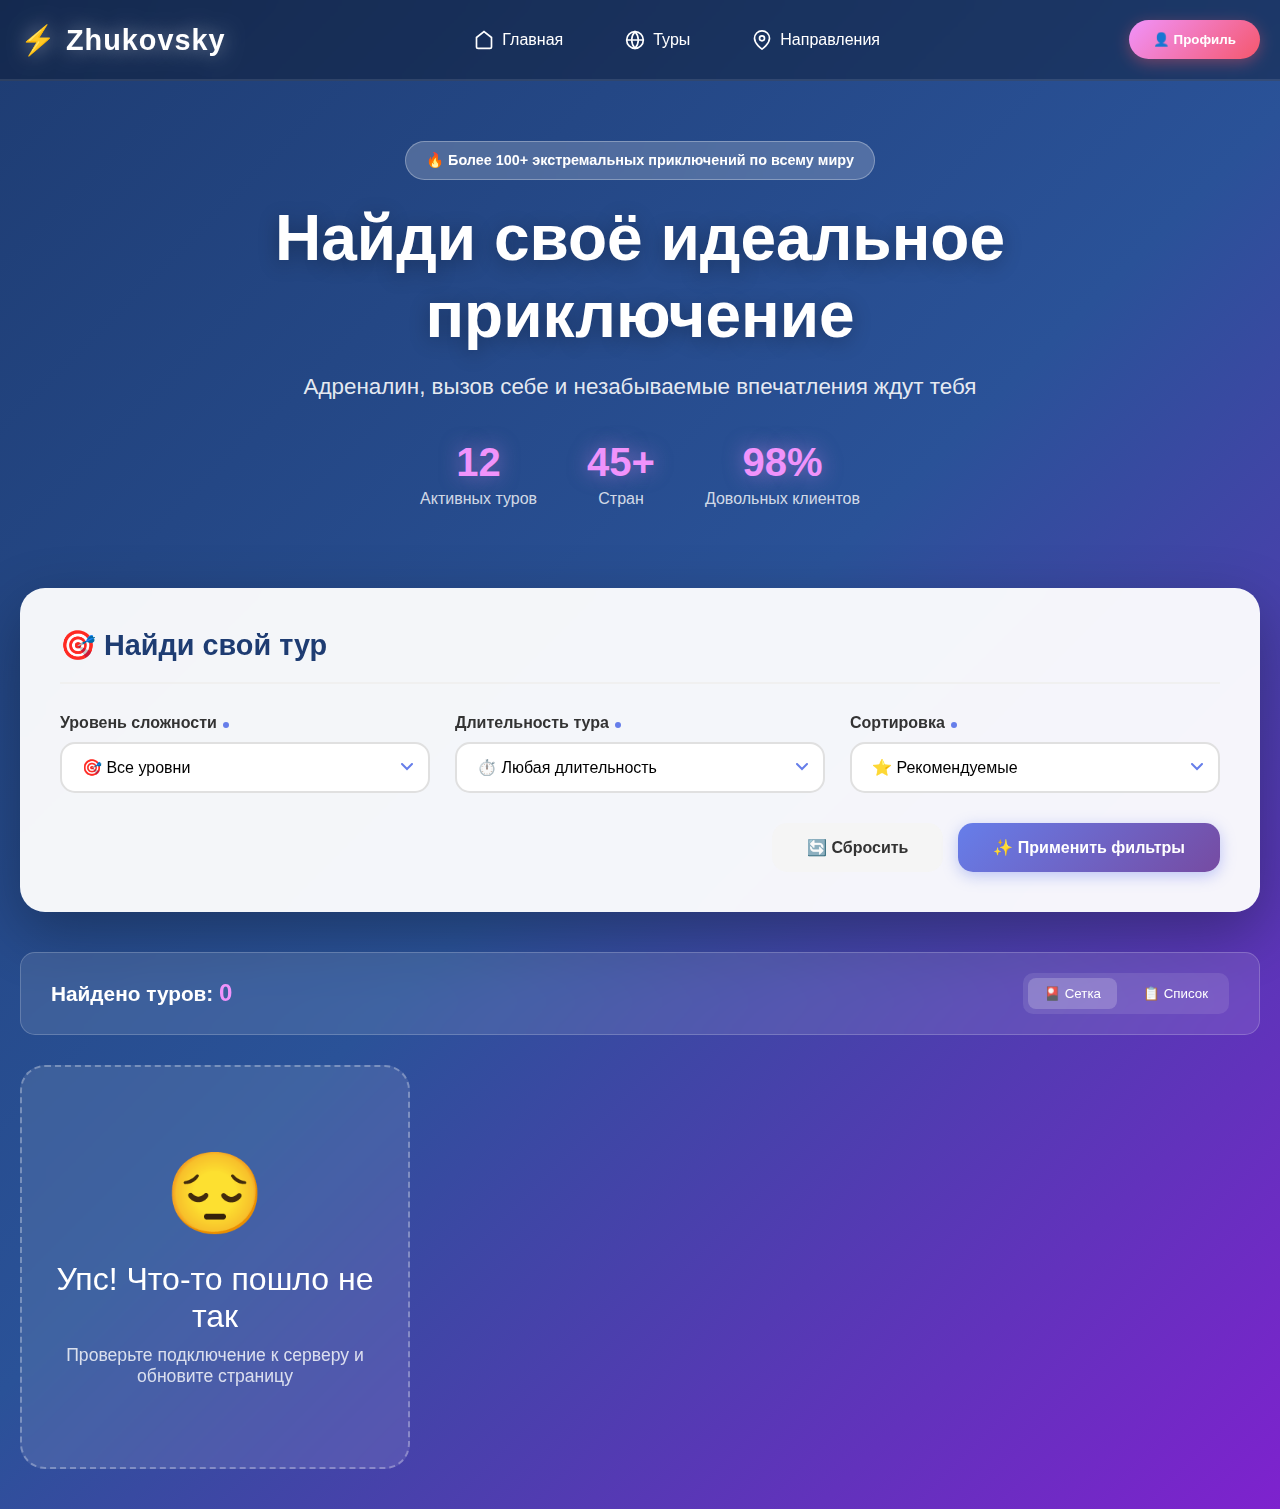
<file: app/frontend/tours.html>
<!DOCTYPE html>
<html lang="ru">
<head>
    <meta charset="UTF-8">
    <meta name="viewport" content="width=device-width, initial-scale=1.0">
    <title>Экстремальные туры - Zhukovsky Adventures</title>
    <style>
        * {
            margin: 0;
            padding: 0;
            box-sizing: border-box;
        }

        body {
            font-family: 'Segoe UI', Tahoma, Geneva, Verdana, sans-serif;
            background: linear-gradient(135deg, #1e3c72 0%, #2a5298 50%, #7e22ce 100%);
            min-height: 100vh;
        }

        /* ============ HEADER (ATTENTION - AIDA) ============ */
        .main-header {
            background: rgba(0, 0, 0, 0.3);
            backdrop-filter: blur(10px);
            padding: 20px 0;
            position: sticky;
            top: 0;
            z-index: 1000;
            border-bottom: 2px solid rgba(255, 255, 255, 0.1);
        }

        .header-container {
            max-width: 1400px;
            margin: 0 auto;
            padding: 0 20px;
            display: flex;
            justify-content: space-between;
            align-items: center;
        }

        .logo {
            font-size: 1.8rem;
            font-weight: 800;
            color: white;
            text-shadow: 0 0 20px rgba(255, 255, 255, 0.5);
            letter-spacing: 1px;
        }

        .header-nav {
            display: flex;
            gap: 30px;
        }

        .nav-link {
            color: white;
            text-decoration: none;
            font-weight: 500;
            transition: all 0.3s ease;
            display: flex;
            align-items: center;
            gap: 8px;
            padding: 8px 16px;
            border-radius: 8px;
        }

        .nav-link:hover {
            background: rgba(255, 255, 255, 0.1);
            transform: translateY(-2px);
        }

        .profile-btn {
            background: linear-gradient(135deg, #f093fb 0%, #f5576c 100%);
            color: white;
            border: none;
            padding: 12px 24px;
            border-radius: 25px;
            font-weight: 600;
            cursor: pointer;
            transition: all 0.3s ease;
            box-shadow: 0 4px 15px rgba(245, 87, 108, 0.4);
        }

        .profile-btn:hover {
            transform: translateY(-3px);
            box-shadow: 0 6px 20px rgba(245, 87, 108, 0.6);
        }

        /* ============ HERO SECTION (ATTENTION + INTEREST - AIDA) ============ */
        .hero-section {
            max-width: 1400px;
            margin: 0 auto;
            padding: 60px 20px 40px;
            text-align: center;
        }

        .hero-badge {
            display: inline-block;
            background: rgba(255, 255, 255, 0.2);
            backdrop-filter: blur(10px);
            padding: 10px 20px;
            border-radius: 30px;
            color: white;
            font-size: 0.9rem;
            font-weight: 600;
            margin-bottom: 20px;
            border: 1px solid rgba(255, 255, 255, 0.3);
        }

        .hero-title {
            font-size: 4rem;
            color: white;
            margin-bottom: 20px;
            text-shadow: 0 4px 20px rgba(0, 0, 0, 0.3);
            line-height: 1.2;
            animation: fadeInUp 0.8s ease;
        }

        .hero-subtitle {
            font-size: 1.4rem;
            color: rgba(255, 255, 255, 0.9);
            margin-bottom: 30px;
            animation: fadeInUp 0.8s ease 0.2s backwards;
        }

        .hero-stats {
            display: flex;
            justify-content: center;
            gap: 50px;
            margin-top: 40px;
            animation: fadeInUp 0.8s ease 0.4s backwards;
        }

        .stat-item {
            text-align: center;
        }

        .stat-number {
            font-size: 2.5rem;
            font-weight: 800;
            color: #f093fb;
            text-shadow: 0 0 20px rgba(240, 147, 251, 0.5);
        }

        .stat-label {
            color: rgba(255, 255, 255, 0.8);
            font-size: 1rem;
            margin-top: 5px;
        }

        /* ============ FILTERS (SMART - Specific) ============ */
        .filters-container {
            max-width: 1400px;
            margin: 40px auto;
            padding: 0 20px;
        }

        .filters-card {
            background: rgba(255, 255, 255, 0.95);
            backdrop-filter: blur(10px);
            border-radius: 25px;
            padding: 40px;
            box-shadow: 0 20px 60px rgba(0, 0, 0, 0.3);
            animation: slideInUp 0.6s ease;
        }

        .filters-header {
            display: flex;
            justify-content: space-between;
            align-items: center;
            margin-bottom: 30px;
            padding-bottom: 20px;
            border-bottom: 2px solid #f0f0f0;
        }

        .filters-title {
            font-size: 1.8rem;
            color: #1e3c72;
            font-weight: 700;
            display: flex;
            align-items: center;
            gap: 12px;
        }

        .active-filters-count {
            background: linear-gradient(135deg, #667eea 0%, #764ba2 100%);
            color: white;
            padding: 5px 15px;
            border-radius: 20px;
            font-size: 0.9rem;
            font-weight: 600;
        }

        .filters-grid {
            display: grid;
            grid-template-columns: repeat(auto-fit, minmax(280px, 1fr));
            gap: 25px;
            margin-bottom: 30px;
        }

        .filter-item {
            position: relative;
        }

        .filter-label {
            display: block;
            font-weight: 600;
            color: #333;
            margin-bottom: 10px;
            font-size: 1rem;
        }

        .filter-label::after {
            content: '';
            display: inline-block;
            width: 6px;
            height: 6px;
            background: #667eea;
            border-radius: 50%;
            margin-left: 6px;
        }

        .filter-select {
            width: 100%;
            padding: 15px 20px;
            border: 2px solid #e0e0e0;
            border-radius: 15px;
            font-size: 1rem;
            background: white;
            cursor: pointer;
            transition: all 0.3s ease;
            appearance: none;
            background-image: url("data:image/svg+xml,%3Csvg width='12' height='8' viewBox='0 0 12 8' fill='none' xmlns='http://www.w3.org/2000/svg'%3E%3Cpath d='M1 1L6 6L11 1' stroke='%23667eea' stroke-width='2' stroke-linecap='round'/%3E%3C/svg%3E");
            background-repeat: no-repeat;
            background-position: right 15px center;
            padding-right: 45px;
        }

        .filter-select:hover {
            border-color: #667eea;
            box-shadow: 0 4px 12px rgba(102, 126, 234, 0.15);
        }

        .filter-select:focus {
            outline: none;
            border-color: #667eea;
            box-shadow: 0 0 0 4px rgba(102, 126, 234, 0.1);
        }

        .filter-actions {
            display: flex;
            gap: 15px;
            justify-content: flex-end;
        }

        .btn {
            padding: 15px 35px;
            border: none;
            border-radius: 15px;
            font-size: 1rem;
            font-weight: 600;
            cursor: pointer;
            transition: all 0.3s ease;
            display: flex;
            align-items: center;
            gap: 8px;
        }

        .btn-primary {
            background: linear-gradient(135deg, #667eea 0%, #764ba2 100%);
            color: white;
            box-shadow: 0 4px 15px rgba(102, 126, 234, 0.4);
        }

        .btn-primary:hover {
            transform: translateY(-3px);
            box-shadow: 0 8px 25px rgba(102, 126, 234, 0.5);
        }

        .btn-secondary {
            background: #f5f5f5;
            color: #333;
        }

        .btn-secondary:hover {
            background: #e0e0e0;
            transform: translateY(-2px);
        }

        /* ============ RESULTS (DESIRE - AIDA) ============ */
        .results-section {
            max-width: 1400px;
            margin: 40px auto;
            padding: 0 20px;
        }

        .results-header {
            display: flex;
            justify-content: space-between;
            align-items: center;
            margin-bottom: 30px;
            padding: 20px 30px;
            background: rgba(255, 255, 255, 0.1);
            backdrop-filter: blur(10px);
            border-radius: 15px;
            border: 1px solid rgba(255, 255, 255, 0.2);
        }

        .results-count {
            color: white;
            font-size: 1.3rem;
            font-weight: 600;
        }

        .results-count span {
            color: #f093fb;
            font-size: 1.5rem;
        }

        .view-toggle {
            display: flex;
            gap: 10px;
            background: rgba(255, 255, 255, 0.1);
            padding: 5px;
            border-radius: 10px;
        }

        .view-btn {
            padding: 8px 16px;
            background: transparent;
            border: none;
            color: white;
            border-radius: 8px;
            cursor: pointer;
            transition: all 0.3s ease;
        }

        .view-btn.active {
            background: rgba(255, 255, 255, 0.2);
        }

        /* ============ TOURS GRID (DESIRE + ACTION - AIDA) ============ */
        .tours-grid {
            display: grid;
            grid-template-columns: repeat(auto-fill, minmax(380px, 1fr));
            gap: 35px;
            animation: fadeIn 0.6s ease;
        }

        .tour-card {
            background: white;
            border-radius: 25px;
            overflow: hidden;
            box-shadow: 0 10px 40px rgba(0, 0, 0, 0.15);
            transition: all 0.4s cubic-bezier(0.175, 0.885, 0.32, 1.275);
            cursor: pointer;
            position: relative;
        }

        .tour-card::before {
            content: '';
            position: absolute;
            top: 0;
            left: 0;
            right: 0;
            bottom: 0;
            background: linear-gradient(135deg, rgba(102, 126, 234, 0.1) 0%, rgba(118, 75, 162, 0.1) 100%);
            opacity: 0;
            transition: opacity 0.3s ease;
            z-index: 1;
            pointer-events: none;
        }

        .tour-card:hover {
            transform: translateY(-15px) scale(1.02);
            box-shadow: 0 20px 60px rgba(102, 126, 234, 0.3);
        }

        .tour-card:hover::before {
            opacity: 1;
        }

        .tour-image-wrapper {
            position: relative;
            height: 280px;
            overflow: hidden;
        }

        .tour-image {
            width: 100%;
            height: 100%;
            object-fit: cover;
            transition: transform 0.5s ease;
        }

        .tour-card:hover .tour-image {
            transform: scale(1.1);
        }

        .tour-overlay {
            position: absolute;
            top: 0;
            left: 0;
            right: 0;
            bottom: 0;
            background: linear-gradient(to bottom, transparent 0%, rgba(0, 0, 0, 0.7) 100%);
            display: flex;
            flex-direction: column;
            justify-content: flex-end;
            padding: 25px;
            opacity: 0;
            transition: opacity 0.3s ease;
        }

        .tour-card:hover .tour-overlay {
            opacity: 1;
        }

        .quick-info {
            color: white;
            font-size: 0.9rem;
            display: flex;
            gap: 15px;
        }

        .tour-badge-top {
            position: absolute;
            top: 20px;
            right: 20px;
            background: rgba(255, 255, 255, 0.95);
            backdrop-filter: blur(10px);
            padding: 8px 16px;
            border-radius: 20px;
            font-weight: 700;
            font-size: 0.85rem;
            z-index: 2;
            box-shadow: 0 4px 12px rgba(0, 0, 0, 0.15);
        }

        .badge-extreme {
            background: linear-gradient(135deg, #f093fb 0%, #f5576c 100%);
            color: white;
        }

        .badge-high {
            background: linear-gradient(135deg, #ffeaa7 0%, #fdcb6e 100%);
            color: #d63031;
        }

        .badge-medium {
            background: linear-gradient(135deg, #a8e6cf 0%, #56ab2f 100%);
            color: white;
        }

        .tour-content {
            padding: 30px;
            position: relative;
            z-index: 2;
        }

        .tour-destination {
            font-size: 1.5rem;
            font-weight: 700;
            color: #1e3c72;
            margin-bottom: 12px;
            line-height: 1.3;
        }

        .tour-description {
            color: #666;
            font-size: 1rem;
            line-height: 1.6;
            margin-bottom: 20px;
            display: -webkit-box;
            -webkit-line-clamp: 2;
            -webkit-box-orient: vertical;
            overflow: hidden;
        }

        .tour-features {
            display: flex;
            flex-wrap: wrap;
            gap: 10px;
            margin-bottom: 20px;
        }

        .feature-badge {
            padding: 6px 14px;
            border-radius: 20px;
            font-size: 0.85rem;
            font-weight: 600;
            display: flex;
            align-items: center;
            gap: 6px;
        }

        .badge-duration {
            background: #e3f2fd;
            color: #1976d2;
        }

        .badge-country {
            background: #f3e5f5;
            color: #7b1fa2;
        }

        .tour-footer {
            display: flex;
            justify-content: space-between;
            align-items: center;
            padding-top: 20px;
            border-top: 2px solid #f5f5f5;
        }

        .tour-price {
            display: flex;
            flex-direction: column;
        }

        .price-label {
            font-size: 0.85rem;
            color: #999;
            margin-bottom: 4px;
        }

        .price-value {
            font-size: 2rem;
            font-weight: 800;
            background: linear-gradient(135deg, #667eea 0%, #764ba2 100%);
            -webkit-background-clip: text;
            -webkit-text-fill-color: transparent;
            background-clip: text;
        }

        .tour-cta {
            background: linear-gradient(135deg, #667eea 0%, #764ba2 100%);
            color: white;
            padding: 12px 24px;
            border-radius: 12px;
            font-weight: 600;
            border: none;
            cursor: pointer;
            transition: all 0.3s ease;
            box-shadow: 0 4px 15px rgba(102, 126, 234, 0.3);
        }

        .tour-cta:hover {
            transform: translateY(-2px);
            box-shadow: 0 6px 20px rgba(102, 126, 234, 0.5);
        }

        /* ============ LOADING & EMPTY STATES ============ */
        .loading {
            text-align: center;
            padding: 80px 20px;
            color: white;
            font-size: 1.5rem;
        }

        .loading::after {
            content: '...';
            animation: dots 1.5s infinite;
        }

        .no-results {
            text-align: center;
            padding: 80px 20px;
            background: rgba(255, 255, 255, 0.1);
            backdrop-filter: blur(10px);
            border-radius: 25px;
            border: 2px dashed rgba(255, 255, 255, 0.3);
        }

        .no-results-icon {
            font-size: 5rem;
            margin-bottom: 20px;
        }

        .no-results-title {
            font-size: 2rem;
            color: white;
            margin-bottom: 10px;
        }

        .no-results-text {
            color: rgba(255, 255, 255, 0.8);
            font-size: 1.1rem;
        }

        /* ============ ANIMATIONS ============ */
        @keyframes fadeInUp {
            from {
                opacity: 0;
                transform: translateY(30px);
            }
            to {
                opacity: 1;
                transform: translateY(0);
            }
        }

        @keyframes slideInUp {
            from {
                opacity: 0;
                transform: translateY(50px);
            }
            to {
                opacity: 1;
                transform: translateY(0);
            }
        }

        @keyframes fadeIn {
            from { opacity: 0; }
            to { opacity: 1; }
        }

        @keyframes dots {
            0%, 20% { content: '.'; }
            40% { content: '..'; }
            60%, 100% { content: '...'; }
        }

        /* ============ RESPONSIVE ============ */
        @media (max-width: 768px) {
            .hero-title {
                font-size: 2.5rem;
            }

            .hero-stats {
                flex-direction: column;
                gap: 20px;
            }

            .filters-grid {
                grid-template-columns: 1fr;
            }

            .tours-grid {
                grid-template-columns: 1fr;
            }

            .filter-actions {
                flex-direction: column;
            }

            .btn {
                width: 100%;
                justify-content: center;
            }

            .header-nav {
                display: none;
            }
        }
    </style>
</head>
<body>
    <!-- HEADER -->
    <header class="main-header">
        <div class="header-container">
            <div class="logo">⚡ Zhukovsky</div>
            <nav class="header-nav">
                <a href="index.html" class="nav-link">
                    <svg width="20" height="20" viewBox="0 0 24 24" fill="none" stroke="currentColor" stroke-width="2">
                        <path d="M3 9l9-7 9 7v11a2 2 0 0 1-2 2H5a2 2 0 0 1-2-2z"></path>
                    </svg>
                    <span>Главная</span>
                </a>
                <a href="tours.html" class="nav-link">
                    <svg width="20" height="20" viewBox="0 0 24 24" fill="none" stroke="currentColor" stroke-width="2">
                        <circle cx="12" cy="12" r="10"></circle>
                        <path d="M2 12h20M12 2a15.3 15.3 0 0 1 4 10 15.3 15.3 0 0 1-4 10 15.3 15.3 0 0 1-4-10 15.3 15.3 0 0 1 4-10z"></path>
                    </svg>
                    <span>Туры</span>
                </a>
                <a href="index.html#mapContainer" class="nav-link">
                    <svg width="20" height="20" viewBox="0 0 24 24" fill="none" stroke="currentColor" stroke-width="2">
                        <path d="M21 10c0 7-9 13-9 13s-9-6-9-13a9 9 0 0 1 18 0z"></path>
                        <circle cx="12" cy="10" r="3"></circle>
                    </svg>
                    <span>Направления</span>
                </a>
            </nav>
            <button class="profile-btn" onclick="window.location.href='index.html'">
                👤 Профиль
            </button>
        </div>
    </header>

    <!-- HERO SECTION (ATTENTION + INTEREST) -->
    <section class="hero-section">
        <div class="hero-badge">🔥 Более 100+ экстремальных приключений по всему миру</div>
        <h1 class="hero-title">Найди своё идеальное<br>приключение</h1>
        <p class="hero-subtitle">Адреналин, вызов себе и незабываемые впечатления ждут тебя</p>

        <div class="hero-stats">
            <div class="stat-item">
                <div class="stat-number" id="totalTours">12</div>
                <div class="stat-label">Активных туров</div>
            </div>
            <div class="stat-item">
                <div class="stat-number">45+</div>
                <div class="stat-label">Стран</div>
            </div>
            <div class="stat-item">
                <div class="stat-number">98%</div>
                <div class="stat-label">Довольных клиентов</div>
            </div>
        </div>
    </section>

    <!-- FILTERS (SMART - Specific, Measurable) -->
    <section class="filters-container">
        <div class="filters-card">
            <div class="filters-header">
                <h2 class="filters-title">
                    🎯 Найди свой тур
                </h2>
                <div class="active-filters-count" id="activeFiltersCount" style="display: none;">
                    Активных фильтров: <span id="filterCount">0</span>
                </div>
            </div>

            <div class="filters-grid">
                <div class="filter-item">
                    <label class="filter-label">Уровень сложности</label>
                    <select id="difficultyFilter" class="filter-select">
                        <option value="">🎯 Все уровни</option>
                        <option value="Средняя">🟢 Средняя</option>
                        <option value="Высокая">🟡 Высокая</option>
                        <option value="Экстремальная">🔴 Экстремальная</option>
                    </select>
                </div>

                <div class="filter-item">
                    <label class="filter-label">Длительность тура</label>
                    <select id="durationFilter" class="filter-select">
                        <option value="">⏱️ Любая длительность</option>
                        <option value="3">⚡ Короткие (до 3 дней)</option>
                        <option value="7">📅 Недельные (до 7 дней)</option>
                        <option value="10">🗓️ Средние (до 10 дней)</option>
                        <option value="30">📆 Длительные (до 30 дней)</option>
                        <option value="999">🏔️ Экспедиции (30+ дней)</option>
                    </select>
                </div>

                <div class="filter-item">
                    <label class="filter-label">Сортировка</label>
                    <select id="sortFilter" class="filter-select">
                        <option value="default">⭐ Рекомендуемые</option>
                        <option value="price-asc">💰 Сначала дешевые</option>
                        <option value="price-desc">💎 Сначала дорогие</option>
                        <option value="duration-asc">⚡ Сначала короткие</option>
                        <option value="duration-desc">🏔️ Сначала длинные</option>
                    </select>
                </div>
            </div>

            <div class="filter-actions">
                <button class="btn btn-secondary" onclick="resetFilters()">
                    🔄 Сбросить
                </button>
                <button class="btn btn-primary" onclick="applyFilters()">
                    ✨ Применить фильтры
                </button>
            </div>
        </div>
    </section>

    <!-- RESULTS (DESIRE) -->
    <section class="results-section">
        <div class="results-header">
            <div class="results-count">
                Найдено туров: <span id="resultsCount">0</span>
            </div>
            <div class="view-toggle">
                <button class="view-btn active">🎴 Сетка</button>
                <button class="view-btn">📋 Список</button>
            </div>
        </div>

        <!-- TOURS GRID (ACTION) -->
        <div class="tours-grid" id="toursGrid">
            <div class="loading">Загружаем приключения</div>
        </div>
    </section>

    <script>
        const API_BASE_URL = 'http://localhost:8000';
        let allTours = [];
        let filteredTours = [];

        // Загрузка туров
        async function loadAllTours() {
            try {
                const response = await fetch(`${API_BASE_URL}/api/tours`);
                const data = await response.json();
                allTours = data.tours || [];
                filteredTours = [...allTours];

                // Обновляем счетчик
                document.getElementById('totalTours').textContent = allTours.length;

                renderTours(filteredTours);
                updateResultsInfo();
            } catch (error) {
                console.error('Error loading tours:', error);
                document.getElementById('toursGrid').innerHTML = `
                    <div class="no-results">
                        <div class="no-results-icon">😔</div>
                        <div class="no-results-title">Упс! Что-то пошло не так</div>
                        <div class="no-results-text">Проверьте подключение к серверу и обновите страницу</div>
                    </div>
                `;
            }
        }

        // Отрисовка туров
        function renderTours(tours) {
            const grid = document.getElementById('toursGrid');

            if (!tours || tours.length === 0) {
                grid.innerHTML = `
                    <div class="no-results">
                        <div class="no-results-icon">🔍</div>
                        <div class="no-results-title">Туры не найдены</div>
                        <div class="no-results-text">Попробуйте изменить критерии поиска</div>
                    </div>
                `;
                return;
            }

            grid.innerHTML = tours.map(tour => `
                <div class="tour-card" onclick="openTourDetails(${tour.id})">
                    <div class="tour-image-wrapper">
                        <img src="${tour.image_url}" alt="${tour.destination}" class="tour-image"
                             onerror="this.src='https://images.unsplash.com/photo-1506905925346-21bda4d32df4?w=600&h=400&fit=crop'">

                        <div class="tour-badge-top ${getDifficultyClass(tour.difficulty)}">
                            ${getDifficultyIcon(tour.difficulty)} ${tour.difficulty}
                        </div>

                        <div class="tour-overlay">
                            <div class="quick-info">
                                <span>📍 ${tour.country_code}</span>
                                <span>⏱️ ${tour.duration_days} дней</span>
                            </div>
                        </div>
                    </div>

                    <div class="tour-content">
                        <h3 class="tour-destination">${tour.destination}</h3>
                        <p class="tour-description">${tour.description}</p>

                        <div class="tour-features">
                            <span class="feature-badge badge-duration">
                                ⏱️ ${tour.duration_days} ${getDaysWord(tour.duration_days)}
                            </span>
                            <span class="feature-badge badge-country">
                                📍 ${tour.country_code}
                            </span>
                        </div>

                        <div class="tour-footer">
                            <div class="tour-price">
                                <span class="price-label">от</span>
                                <span class="price-value">${formatPrice(tour.price)} ₽</span>
                            </div>
                            <button class="tour-cta">
                                Подробнее →
                            </button>
                        </div>
                    </div>
                </div>
            `).join('');
        }

        // Применение фильтров
        function applyFilters() {
            const difficulty = document.getElementById('difficultyFilter').value;
            const duration = document.getElementById('durationFilter').value;
            const sort = document.getElementById('sortFilter').value;

            let filtered = [...allTours];

            // Фильтр по сложности
            if (difficulty) {
                filtered = filtered.filter(tour => tour.difficulty === difficulty);
            }

            // Фильтр по длительности
            if (duration) {
                filtered = filtered.filter(tour => tour.duration_days <= parseInt(duration));
            }

            // Сортировка
            switch(sort) {
                case 'price-asc':
                    filtered.sort((a, b) => a.price - b.price);
                    break;
                case 'price-desc':
                    filtered.sort((a, b) => b.price - a.price);
                    break;
                case 'duration-asc':
                    filtered.sort((a, b) => a.duration_days - b.duration_days);
                    break;
                case 'duration-desc':
                    filtered.sort((a, b) => b.duration_days - a.duration_days);
                    break;
            }

            filteredTours = filtered;
            renderTours(filteredTours);
            updateResultsInfo();
            updateActiveFilters();
        }

        // Сброс фильтров
        function resetFilters() {
            document.getElementById('difficultyFilter').value = '';
            document.getElementById('durationFilter').value = '';
            document.getElementById('sortFilter').value = 'default';

            filteredTours = [...allTours];
            renderTours(filteredTours);
            updateResultsInfo();
            updateActiveFilters();
        }

        // Обновление счетчика фильтров
        function updateActiveFilters() {
            const difficulty = document.getElementById('difficultyFilter').value;
            const duration = document.getElementById('durationFilter').value;
            const sort = document.getElementById('sortFilter').value;

            let count = 0;
            if (difficulty) count++;
            if (duration) count++;
            if (sort !== 'default') count++;

            const badge = document.getElementById('activeFiltersCount');
            const countSpan = document.getElementById('filterCount');

            if (count > 0) {
                badge.style.display = 'block';
                countSpan.textContent = count;
            } else {
                badge.style.display = 'none';
            }
        }

        // Обновление инфо о результатах
        function updateResultsInfo() {
            document.getElementById('resultsCount').textContent = filteredTours.length;
        }

        // Открытие деталей тура
        function openTourDetails(tourId) {
            localStorage.setItem('selectedTourId', tourId);
            window.location.href = 'index.html';
        }

        // Вспомогательные функции
        function formatPrice(price) {
            return new Intl.NumberFormat('ru-RU').format(price);
        }

        function getDaysWord(days) {
            if (days % 10 === 1 && days % 100 !== 11) return 'день';
            if ([2, 3, 4].includes(days % 10) && ![12, 13, 14].includes(days % 100)) return 'дня';
            return 'дней';
        }

        function getDifficultyClass(difficulty) {
            if (difficulty === 'Экстремальная') return 'badge-extreme';
            if (difficulty === 'Высокая') return 'badge-high';
            return 'badge-medium';
        }

        function getDifficultyIcon(difficulty) {
            if (difficulty === 'Экстремальная') return '🔴';
            if (difficulty === 'Высокая') return '🟡';
            return '🟢';
        }

        // Загрузка при открытии
        window.addEventListener('DOMContentLoaded', loadAllTours);

        // Применение фильтров при изменении
        document.querySelectorAll('.filter-select').forEach(select => {
            select.addEventListener('change', applyFilters);
        });
    </script>
</body>
</html>
</file>
